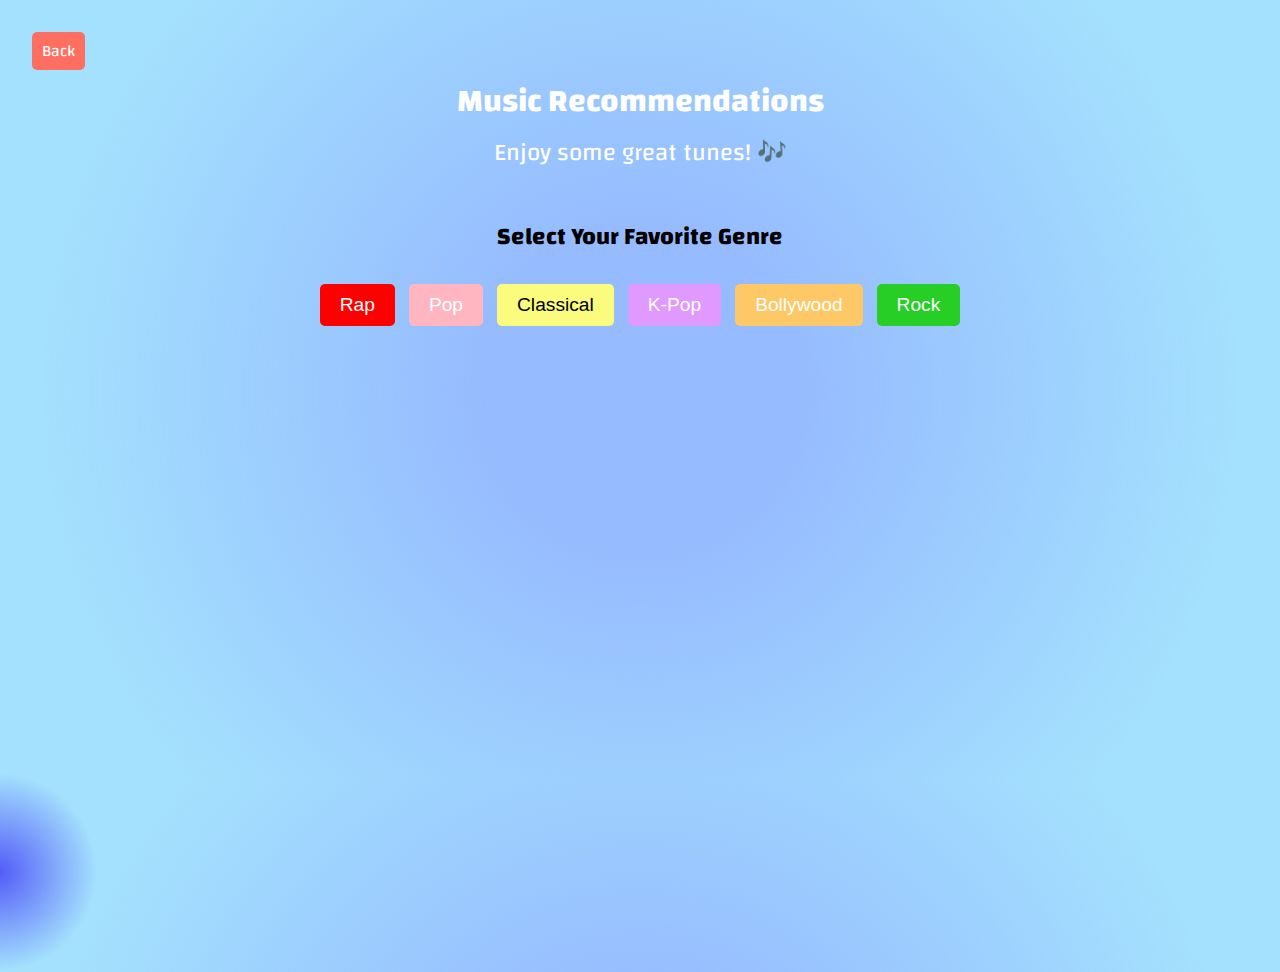
<file: music-rec/music-rec.html>
<!DOCTYPE html>
<html lang="en">
<head>
    <meta charset="UTF-8">
    <meta name="viewport" content="width=device-width, initial-scale=1.0">
    <title>Music Recommendations</title>
    <!-- Link to Google Fonts for custom font styles -->
    <link rel="stylesheet" href="https://fonts.googleapis.com/css2?family=Roboto:wght@400;700&family=Changa:wght@400;700&display=swap">
    <!-- Link to an external CSS file for styling -->
    <link rel="stylesheet" href="./music-rec-styles.css">
</head>
<body>
    <!-- A div for light effects (will be styled in CSS) -->
    <div class="light"></div>
    
    <!-- A back button to navigate to the previous page -->
    <a class="back-button" href="../index.html">Back</a>
    
    <!-- Main heading of the page -->
    <h1>Music Recommendations</h1>
    <p>Enjoy some great tunes! 🎶</p>

    <!-- Container for the music quiz where users select their favorite genre -->
    <div class="quiz-container">
        <h2>Select Your Favorite Genre</h2>
        <!-- Buttons for different genres with data attributes for genre and background color -->
        <button class="genre-button" data-genre="rap" data-bgcolor="black">Rap</button>
        <button class="genre-button" data-genre="pop" data-bgcolor="red">Pop</button>
        <button class="genre-button" data-genre="classical" data-bgcolor="yellow">Classical</button>
        <button class="genre-button" data-genre="kpop" data-bgcolor="purple">K-Pop</button>
        <button class="genre-button" data-genre="bollywood" data-bgcolor="orange">Bollywood</button>
        <button class="genre-button" data-genre="rock" data-bgcolor="green">Rock</button>
    </div>

    <!-- Embedded Spotify playlist that will update based on user's selection -->
    <iframe id="playlist" src="https://open.spotify.com/embed/playlist/37i9dQZF1DXcBWIGoYBM5M" width="100%" height="380" frameborder="0" allowtransparency="true" allow="encrypted-media"></iframe>

    <!-- Link to the external JavaScript file for handling user interaction -->
    <script src="./musicRecScript.js"></script>
</body>
</html>
</file>
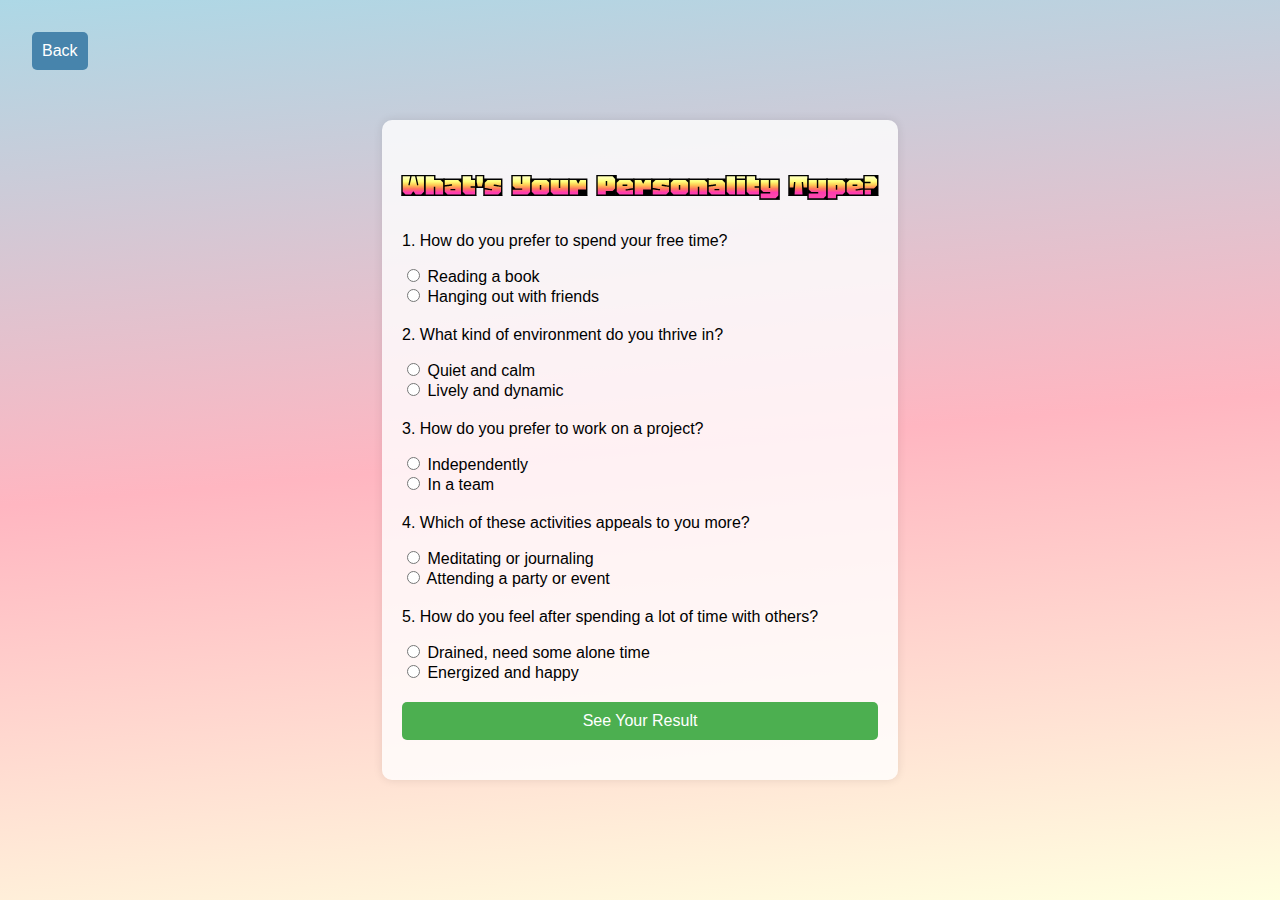
<file: personality-quiz/personality-quiz.html>
<!DOCTYPE html>
<html lang="en">
<head>
    <meta charset="UTF-8">
    <meta name="viewport" content="width=device-width, initial-scale=1.0">
    <title>Simple Personality Quiz</title>
    <!-- Link to Google Fonts for the custom font -->
    <link rel="stylesheet" href="https://fonts.googleapis.com/css2?family=Honk&display=swap">
    <!-- Link to the external CSS file for styling -->
    <link rel="stylesheet" href="./personality-quiz-styles.css">
</head>
<body>
    <a class="back-button" href="../index.html">Back</a>
    <!-- Main container for the quiz -->
    <div class="quiz-container">
        <h1>What's Your Personality Type?</h1>

        <!-- Quiz questions -->
        <form id="quiz-form">
            <!-- Question 1 -->
            <div class="question">
                <p>1. How do you prefer to spend your free time?</p>
                <label>
                    <input type="radio" name="q1" value="introvert"> Reading a book
                </label><br>
                <label>
                    <input type="radio" name="q1" value="extrovert"> Hanging out with friends
                </label>
            </div>

            <!-- Question 2 -->
            <div class="question">
                <p>2. What kind of environment do you thrive in?</p>
                <label>
                    <input type="radio" name="q2" value="introvert"> Quiet and calm
                </label><br>
                <label>
                    <input type="radio" name="q2" value="extrovert"> Lively and dynamic
                </label>
            </div>

            <!-- Question 3 -->
            <div class="question">
                <p>3. How do you prefer to work on a project?</p>
                <label>
                    <input type="radio" name="q3" value="introvert"> Independently
                </label><br>
                <label>
                    <input type="radio" name="q3" value="extrovert"> In a team
                </label>
            </div>

            <!-- Question 4 -->
            <div class="question">
                <p>4. Which of these activities appeals to you more?</p>
                <label>
                    <input type="radio" name="q4" value="introvert"> Meditating or journaling
                </label><br>
                <label>
                    <input type="radio" name="q4" value="extrovert"> Attending a party or event
                </label>
            </div>

            <!-- Question 5 -->
            <div class="question">
                <p>5. How do you feel after spending a lot of time with others?</p>
                <label>
                    <input type="radio" name="q5" value="introvert"> Drained, need some alone time
                </label><br>
                <label>
                    <input type="radio" name="q5" value="extrovert"> Energized and happy
                </label>
            </div>

            <!-- Submit button -->
            <button class="submit-button" type="button" onclick="calculateResult()">See Your Result</button>
        </form>

        <!-- Result display -->
        <div id="result"></div>
    </div>

    <!-- Link to the external JavaScript file -->
    <script src="./personalityQuizScript.js"></script>
</body>
</html>
</file>
<file: music-rec/music-rec-styles.css>
/* Base styling for the entire body of the page */
body {
    font-family: 'Changa', sans-serif; /* Use the Changa font for the entire page */
    background: radial-gradient(circle, rgba(124, 170, 255, 0.804) 20%, rgba(73, 195, 252, 0.5) 80%); /* Apply a radial gradient background */
    display: flex; /* Use flexbox layout for the body */
    flex-direction: column; /* Arrange children (elements) in a column */
    align-items: center; /* Center align elements horizontally */
}

/* Styling for the main heading (h1) */
h1 {
    color: white; /* Set the text color to white */
    text-align: center; /* Center the text */
    font-size: 2em; /* Set the font size */
    margin: 0; /* Remove default margin */
    margin-top: 2em; /* Add a top margin to give space above the heading */
}

/* Styling for the paragraph text (p) */
p {
    color: white; /* Set the text color to white */
    text-align: center; /* Center the text */
    font-size: 1.5em; /* Set the font size */
    margin: 0; /* Remove default margin */
}

/* Style for the "Back" button that allows users to navigate back to the previous page */
.back-button {
    text-decoration: none; /* Remove underline from the link */
    position: absolute; /* Position the button absolutely relative to the nearest positioned ancestor */
    top: 2em; /* Position the button 2em from the top of the page */
    left: 2em; /* Position the button 2em from the left of the page */
    padding: 4px 10px; /* Add padding inside the button for spacing */
    background-color: #ff6f61; /* Set the button background color */
    color: white; /* Set the text color to white */
    border: none; /* Remove any border from the button */
    border-radius: 5px; /* Round the corners of the button */
    font-size: 16px; /* Set the font size */
    cursor: pointer; /* Change the cursor to a pointer when hovering over the button */
}

/* Add a hover effect to the "Back" button to change the background color when the user hovers over it */
.back-button:hover {
    background-color: #e55b53; /* Darken the background color on hover */
}

/* Styling for the embedded Spotify playlist (iframe) */
iframe {
    margin: 20px; /* Add margin around the iframe */
    width: 70%; /* Set the iframe width to 70% of the parent element */
    display: block; /* Display the iframe as a block element */
}

/* Styling for a glowing light effect at the bottom left of the page */
.light {
    position: absolute; /* Position the element absolutely relative to its nearest positioned ancestor */
    bottom: -8vh; /* Position the element slightly off-screen at the bottom */
    left: -8vw; /* Position the element slightly off-screen to the left */
    width: 200px; /* Set the width of the light effect */
    height: 200px; /* Set the height of the light effect */
    background: radial-gradient(circle, rgba(29, 0, 245, 0.6), rgba(255, 255, 255, 0) 70%); /* Create a radial gradient for the light effect */
    border-radius: 50%; /* Make the element a circle */
    animation: light-shine 3s infinite ease-in-out; /* Apply a continuous animation to create a shining effect */
    pointer-events: none; /* Make sure the element doesn't interfere with user interactions */
}

/* Define the keyframes for the light-shine animation */
@keyframes light-shine {
    0% {
        transform: scale(1) translateX(0) translateY(0); /* Initial scale and position */
        opacity: 0.5; /* Start with partial opacity */
    }
    50% {
        transform: scale(1.5) translateX(-20px) translateY(-20px); /* Increase size and slightly move position */
        opacity: 1; /* Make the light fully visible */
    }
    100% {
        transform: scale(1) translateX(0) translateY(0); /* Return to the original size and position */
        opacity: 0.5; /* Fade back to partial opacity */
    }
}

/* Styling for the quiz container that holds the genre buttons */
.quiz-container {
    text-align: center; /* Center-align the content inside the container */
    margin: 20px; /* Add margin around the container */
}

/* Base styling for all genre buttons */
.genre-button {
    padding: 10px 20px; /* Add padding inside the buttons */
    margin: 5px; /* Add margin between the buttons */
    font-size: 1.2em; /* Set the font size */
    border: none; /* Remove any border from the buttons */
    border-radius: 5px; /* Round the corners of the buttons */
    cursor: pointer; /* Change the cursor to a pointer when hovering over the buttons */
    color: white; /* Set the text color to white (default for most buttons) */
}

/* Individual styling for each genre button based on the genre */
/* Each button has a specific background color based on the genre */
.genre-button[data-genre="rap"] { background-color: red; }
.genre-button[data-genre="pop"] { background-color: lightpink; }
.genre-button[data-genre="classical"] { background-color: rgb(251, 251, 125); color: black; } /* Classical has black text for better contrast */
.genre-button[data-genre="kpop"] { background-color: rgb(223, 153, 255); }
.genre-button[data-genre="bollywood"] { background-color: rgb(253, 200, 101); }
.genre-button[data-genre="rock"] { background-color: rgb(38, 206, 38); }
</file>
<file: personality-quiz/personality-quiz-styles.css>
/* personality-quiz/quiz-styles.css */

/* Apply a pastel gradient background */
body {
    background: linear-gradient(175deg, lightblue, lightpink, lightyellow);
    font-family: Arial, sans-serif; /* Fallback font */
    margin: 0;
    padding: 0;
    display: flex;
    justify-content: center;
    align-items: center;
    height: 100vh;
}

/* Basic styling for the quiz container */
.quiz-container {
    max-width: 500px;
    margin: 20px;
    padding: 20px;
    background-color: rgba(255, 255, 255, 0.8); /* Slightly transparent white background */
    border-radius: 10px;
    box-shadow: 0 0 10px rgba(0, 0, 0, 0.1);
}

/* Style for the quiz heading */
.quiz-container h1 {
    text-align: center;
    font-size: 36px;
    color: #333;
    font-family: 'Honk', cursive; /* Applying the custom font */
}

/* Style for each question */
.question {
    margin-bottom: 20px;
}

/* Style for the back button */
.back-button {
    text-decoration: none;
    position: absolute;
    top: 2em;
    left: 2em;
    padding: 10px;
    background-color: #4784ac;
    color: white;
    border: none;
    border-radius: 5px;
    font-size: 16px;
    cursor: pointer;
}

/* Hover effect for the back button */
.back-button:hover {
    background-color: #2a3c64;
}

/* Style for the submit button */
.submit-button {
    display: block;
    width: 100%;
    padding: 10px;
    background-color: #4CAF50;
    color: white;
    border: none;
    border-radius: 5px;
    font-size: 16px;
    cursor: pointer;
}

/* Hover effect for the submit button */
.submit-button:hover {
    background-color: #45a049;
}

/* Style for the result display */
#result {
    margin-top: 20px;
    font-size: 18px;
    text-align: center;
    color: #333;
}
</file>
